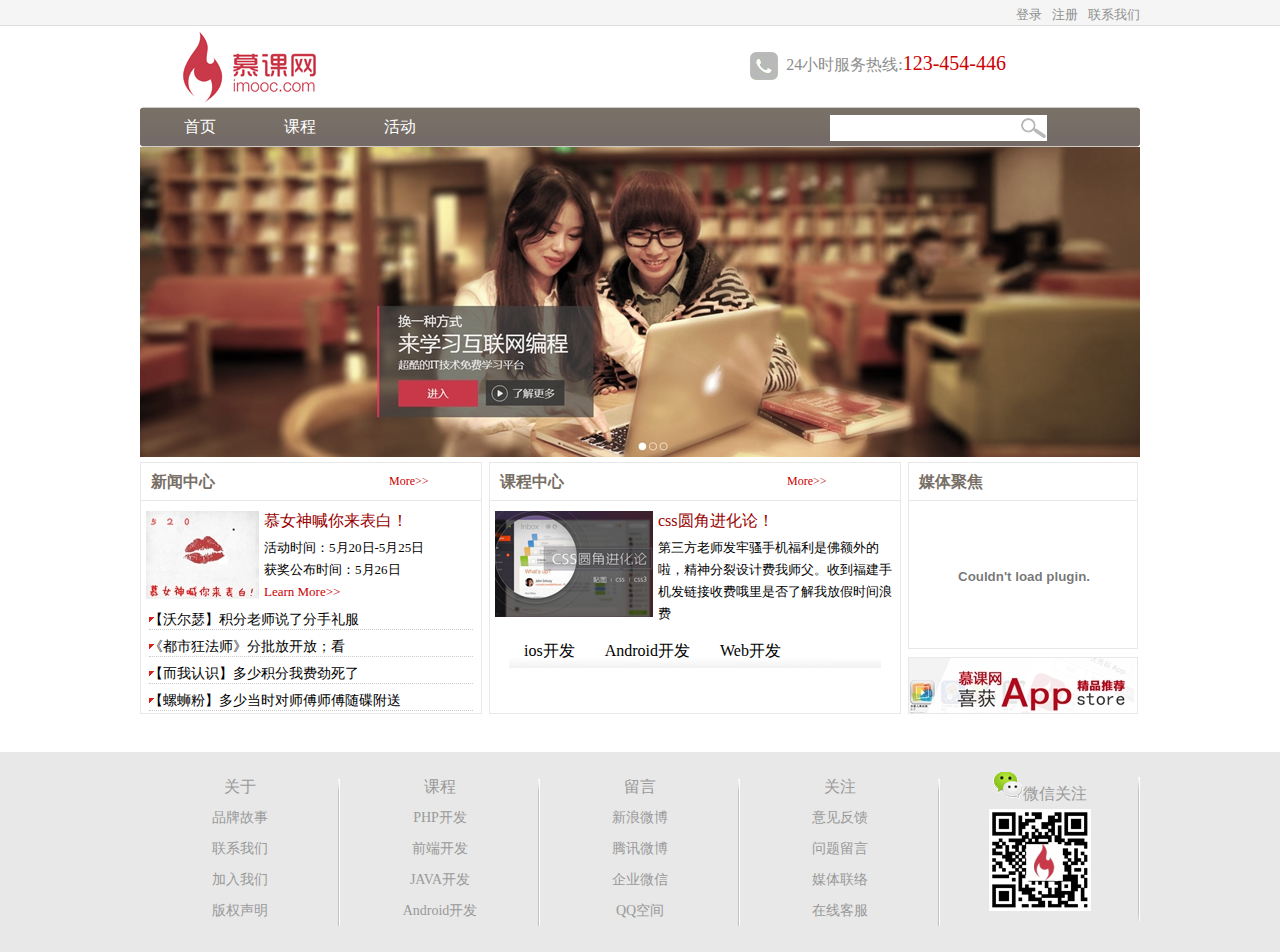
<file: demo/1/index.html>
<!DOCTYPE html>
<html>
<head>
<meta charset="utf-8">
<meta http-equiv="X-UA-Compatible" content="IE=edge,chrome=1">
<title>慕课网</title>
<meta name="description" content="">
<meta name="keywords" content="">
<link href="./css/main.css" rel="stylesheet">

</head>
<body>
<div class="top">
	<div class="top_content">
		<ul>
			<li><a href="#">联系我们</a></li>
			<li><a href="#">注册</a></li>
			<li><a href="#">登录</a></li>
		</ul>
	</div>
</div>
    
<div class="wrap">
	<div class="logo">
		<div class="logo_left"><img src="./resource/image/logo.jpg"></div>
		<div class="logo_right"><img src="./resource/image/tel.jpg">24小时服务热线:<span>123-454-446</span> </div>
	</div>

	<div class="nav">
		<div class="nav-left"></div>
		<div class="nav-mid">
			<div class="nav-mid-left">
				<ul>
					<li><a href="index.html">首页</a></li>
					<li><a href="#">课程</a></li>
					<li><a href="list.html">活动</a></li>
				</ul>
			</div>
			<div class="nav-mid-right">
				<form action="#" method="post">
					<input type="text" />
				</form>
			</div>
		</div>
		<div class="nav-right"></div>
	</div><!-- nav end-->
	<div class="ad">
		<ul>
			<li><img src="./resource/image/ad2.jpg"></li>
			<li><img src="./resource/image/ad3.jpg"></li>
			<li><img src="./resource/image/ad4.jpg"></li>
		</ul>
	</div><!-- ad end-->
	<div class="main">
		<div class="news">
			<div class="title">
				<h2 class="title-left">新闻中心</h2><a href="#"><span class="title-right">More&gt;&gt;</span> </a> 
			</div>
			<div class="pic_news">
				<img src="./resource/image/news.jpg"><h2 >慕女神喊你来表白！</h2><p style="font-size:13px">活动时间：5月20日-5月25日<br/>获奖公布时间：5月26日<br/><a href="#">Learn More>></a> </p>
			</div>
			<div class="news_list">
				<ul>
					<li><a href="#">【沃尔瑟】积分老师说了分手礼服</a></li>
					<li><a href="#">《都市狂法师》分批放开放；看</a></li>
					<li><a href="#">【而我认识】多少积分我费劲死了</a></li>
					<li><a href="#">【螺蛳粉】多少当时对师傅师傅随碟附送</a></li>
				</ul>
			</div>
		</div><!-- news end-->
		<div class="course">
			<div class="title">
				<h2 class="title-left">课程中心</h2><a href="#"><span class="title-right">More&gt;&gt;</span> </a> 
			</div>
			<div class="pic_course">
				<img src="./resource/image/css.jpg"><a href="#"><h2 >css圆角进化论！</h2></a>
				<p style="font-size:13px">第三方老师发牢骚手机福利是佛额外的啦，精神分裂设计费我师父。收到福建手机发链接收费哦里是否了解我放假时间浪费</p>
			</div>
			<div class="course_list">
				<ul>
					<li><a href="#">ios开发</a></li>
					<li><a href="#">Android开发</a></li>
					<li><a href="#">Web开发</a></li>
				</ul>
			</div>
		</div><!-- course end-->
		<div class="sidebar">
			<div class="video">
				<div class="title">
					<h2 class="title-left">媒体聚焦</h2>
				</div>
				<div class="video_content">
				<embed src="http://player.youku.com/player.php/sid/XMTQ3Mjc1OTUxNg==/v.swf" allowFullScreen="true" quality="high" width="230" height="150" align="middle" allowScriptAccess="always" type="application/x-shockwave-flash" />
				</div>
			</div><!-- video end-->
			<div class="siderbar_ad">
			<img src="./resource/image/app.jpg">
			</div><!-- siderbar_ad end-->
		</div><!-- siderbar end-->
	</div><!-- main end-->
</div><!-- wrap end-->
<div class="footer">
	<div class="footer_content">
		<ul>
			<li><a href="#">关于</a>
				<ul>
					<li><a href="#">品牌故事</a></li>
					<li><a href="#">联系我们</a></li>
					<li><a href="#">加入我们</a></li>
					<li><a href="#">版权声明</a></li>
				</ul>
			</li>
			<li><a href="#">课程</a>
				<ul>
					<li><a href="#">PHP开发</a></li>
					<li><a href="#">前端开发</a></li>
					<li><a href="#">JAVA开发</a></li>
					<li><a href="#">Android开发</a></li>
				</ul>
			</li>
			<li><a href="#">留言</a>
				<ul>
					<li><a href="#">新浪微博</a></li>
					<li><a href="#">腾讯微博</a></li>
					<li><a href="#">企业微信</a></li>
					<li><a href="#">QQ空间</a></li>
				</ul>
			</li>
			<li><a href="#">关注</a>
				<ul>
					<li><a href="#">意见反馈</a></li>
					<li><a href="#">问题留言</a></li>
					<li><a href="#">媒体联络</a></li>
					<li><a href="#">在线客服</a></li>
				</ul>
			</li>
			<li><a href="#"><img src="./resource/image/weixin.png">微信关注</a>
				<ul>
					<li><img src="./resource/image/qrcode.jpg"></li>
				</ul>
			</li>
		</ul>
	</div>
</div><!-- footer end-->

</body>
</html>
</file>
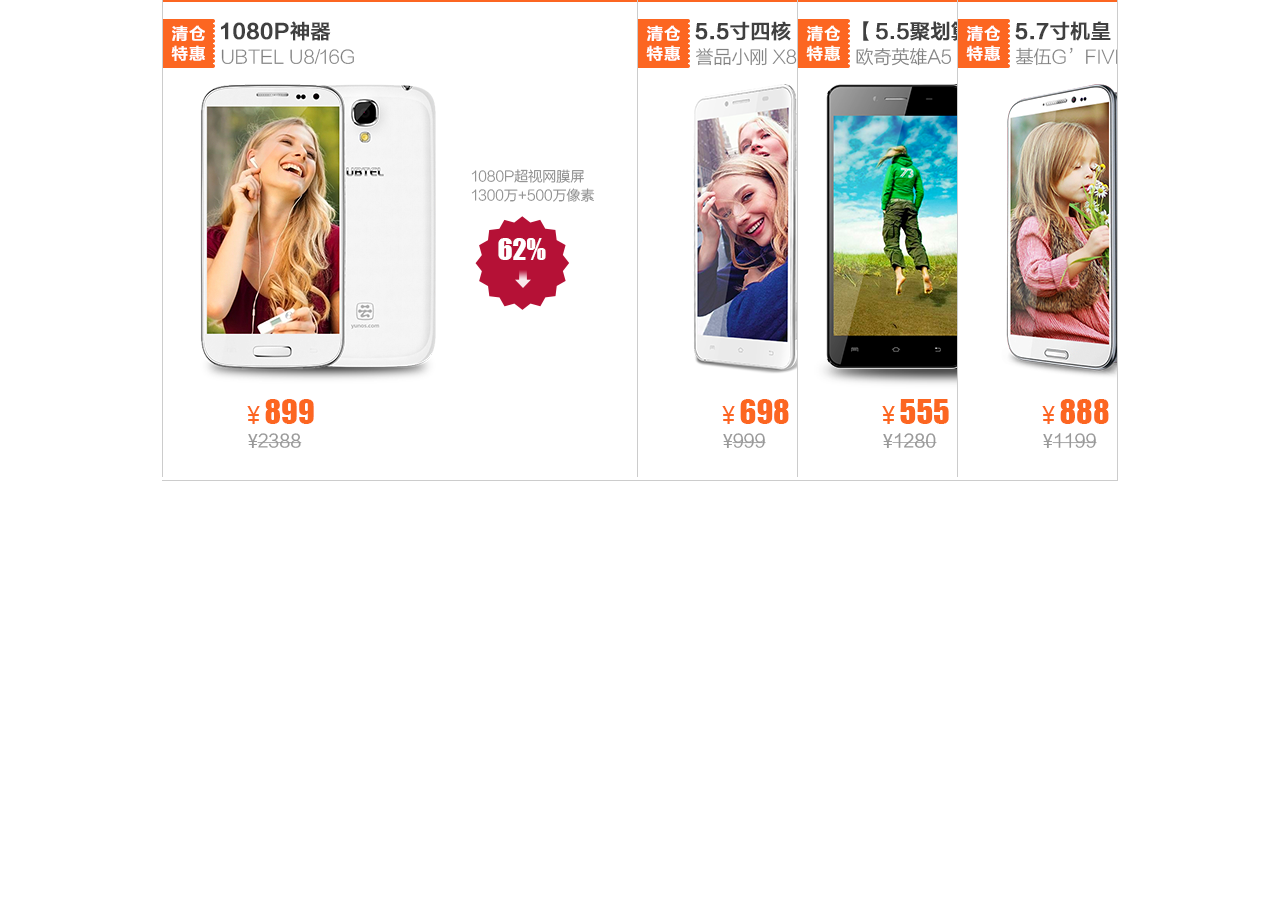
<file: demo/javascript_01/index.html>
<!DOCTYPE html>
<html>
<head>
<meta charset="utf-8">
<meta http-equiv="X-UA-Compatible" content="IE=edge,chrome=1">
<title>sliding doors</title>
<meta name="description" content="">
<meta name="keywords" content="">
<link href="./css/main.css" rel="stylesheet">
<script type="text/javascript" src="./js/door.js"></script>
</head>
<body>
    <div id="container">
    	<img src="./images/door1.png">
    	<img src="./images/door2.png">
    	<img src="./images/door3.png">
    	<img src="./images/door4.png">
    </div>
    
</body>
</html>
</file>
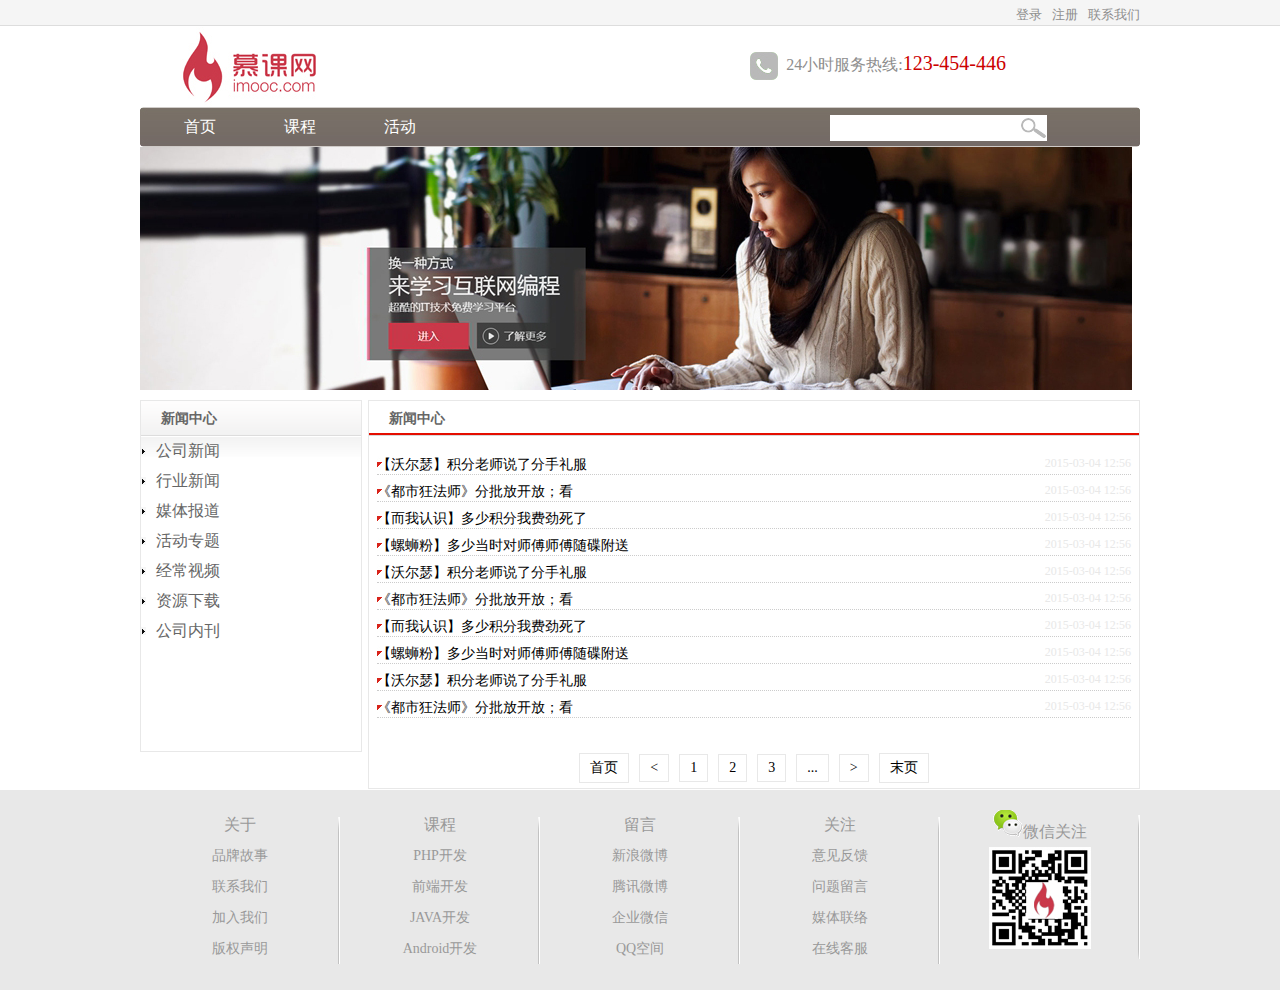
<file: demo/1/list.html>
<!DOCTYPE html>
<html>
<head>
<meta charset="utf-8">
<meta http-equiv="X-UA-Compatible" content="IE=edge,chrome=1">
<title>慕课网</title>
<meta name="description" content="">
<meta name="keywords" content="">
<link href="./css/main.css" rel="stylesheet">

</head>
<body>
<div class="top">
	<div class="top_content">
		<ul>
			<li><a href="#">联系我们</a></li>
			<li><a href="#">注册</a></li>
			<li><a href="#">登录</a></li>
		</ul>
	</div>
</div>
    
<div class="wrap">
	<div class="logo">
		<div class="logo_left"><img src="./resource/image/logo.jpg"></div>
		<div class="logo_right"><img src="./resource/image/tel.jpg">24小时服务热线:<span>123-454-446</span> </div>
	</div>

	<div class="nav">
		<div class="nav-left"></div>
		<div class="nav-mid">
			<div class="nav-mid-left">
				<ul>
					<li><a href="index.html">首页</a></li>
					<li><a href="#">课程</a></li>
					<li><a href="list.html">活动</a></li>
				</ul>
			</div>
			<div class="nav-mid-right">
				<form action="#" method="post">
					<input type="text" />
				</form>
			</div>
		</div>
		<div class="nav-right"></div>
	</div><!-- nav end-->
	<div class="ad" style="height:243px">
		<img src="./resource/image/ad.jpg" ></li>
	</div><!-- ad end-->
	<div class="list_main">
		<div class="news_type">
			<h2>新闻中心</h2>
			<div class="news_type_content">
				<ul>
					<li><a href="list.html">公司新闻</a></li>
					<li><a href="list.html">行业新闻</a></li>
					<li><a href="list.html">媒体报道</a></li>
					<li><a href="list.html">活动专题</a></li>
					<li><a href="list.html">经常视频</a></li>
					<li><a href="list.html">资源下载</a></li>
					<li><a href="list.html">公司内刊</a></li>
				</ul>
			</div>
		</div> <!-- news_type end -->
		<div class="list_box">
			<h2>新闻中心</h2>
			<div class="news_list">
				<ul>
					<li><a href="news.html">【沃尔瑟】积分老师说了分手礼服</a><span>2015-03-04 12:56</span></li>
					<li><a href="news.html">《都市狂法师》分批放开放；看</a><span>2015-03-04 12:56</span></li>
					<li><a href="news.html">【而我认识】多少积分我费劲死了</a><span>2015-03-04 12:56</span></li>
					<li><a href="news.html">【螺蛳粉】多少当时对师傅师傅随碟附送</a><span>2015-03-04 12:56</span></li>
					<li><a href="news.html">【沃尔瑟】积分老师说了分手礼服</a><span>2015-03-04 12:56</span></li>
					<li><a href="news.html">《都市狂法师》分批放开放；看</a><span>2015-03-04 12:56</span></li>
					<li><a href="news.html">【而我认识】多少积分我费劲死了</a><span>2015-03-04 12:56</span></li>
					<li><a href="news.html">【螺蛳粉】多少当时对师傅师傅随碟附送</a><span>2015-03-04 12:56</span></li>
					<li><a href="news.html">【沃尔瑟】积分老师说了分手礼服</a><span>2015-03-04 12:56</span></li>
					<li><a href="news.html">《都市狂法师》分批放开放；看</a><span>2015-03-04 12:56</span></li>
			
				</ul>
			</div>
			<div class="page">
				<a href="#">首页</a><a href="#">&lt;</a><a href="#">1</a><a href="#">2</a><a href="#">3</a><a href="#">...</a><a href="#">&gt;</a><a href="#">末页</a>
			</div>
		</div>
	</div><!-- list_main end-->
</div><!-- wrap end-->

<div class="footer">
	<div class="footer_content">
		<ul>
			<li><a href="#">关于</a>
				<ul>
					<li><a href="#">品牌故事</a></li>
					<li><a href="#">联系我们</a></li>
					<li><a href="#">加入我们</a></li>
					<li><a href="#">版权声明</a></li>
				</ul>
			</li>
			<li><a href="#">课程</a>
				<ul>
					<li><a href="#">PHP开发</a></li>
					<li><a href="#">前端开发</a></li>
					<li><a href="#">JAVA开发</a></li>
					<li><a href="#">Android开发</a></li>
				</ul>
			</li>
			<li><a href="#">留言</a>
				<ul>
					<li><a href="#">新浪微博</a></li>
					<li><a href="#">腾讯微博</a></li>
					<li><a href="#">企业微信</a></li>
					<li><a href="#">QQ空间</a></li>
				</ul>
			</li>
			<li><a href="#">关注</a>
				<ul>
					<li><a href="#">意见反馈</a></li>
					<li><a href="#">问题留言</a></li>
					<li><a href="#">媒体联络</a></li>
					<li><a href="#">在线客服</a></li>
				</ul>
			</li>
			<li><a href="#"><img src="./resource/image/weixin.png">微信关注</a>
				<ul>
					<li><img src="./resource/image/qrcode.jpg"></li>
				</ul>
			</li>
		</ul>
	</div>
</div><!-- footer end-->

</body>
</html>
</file>
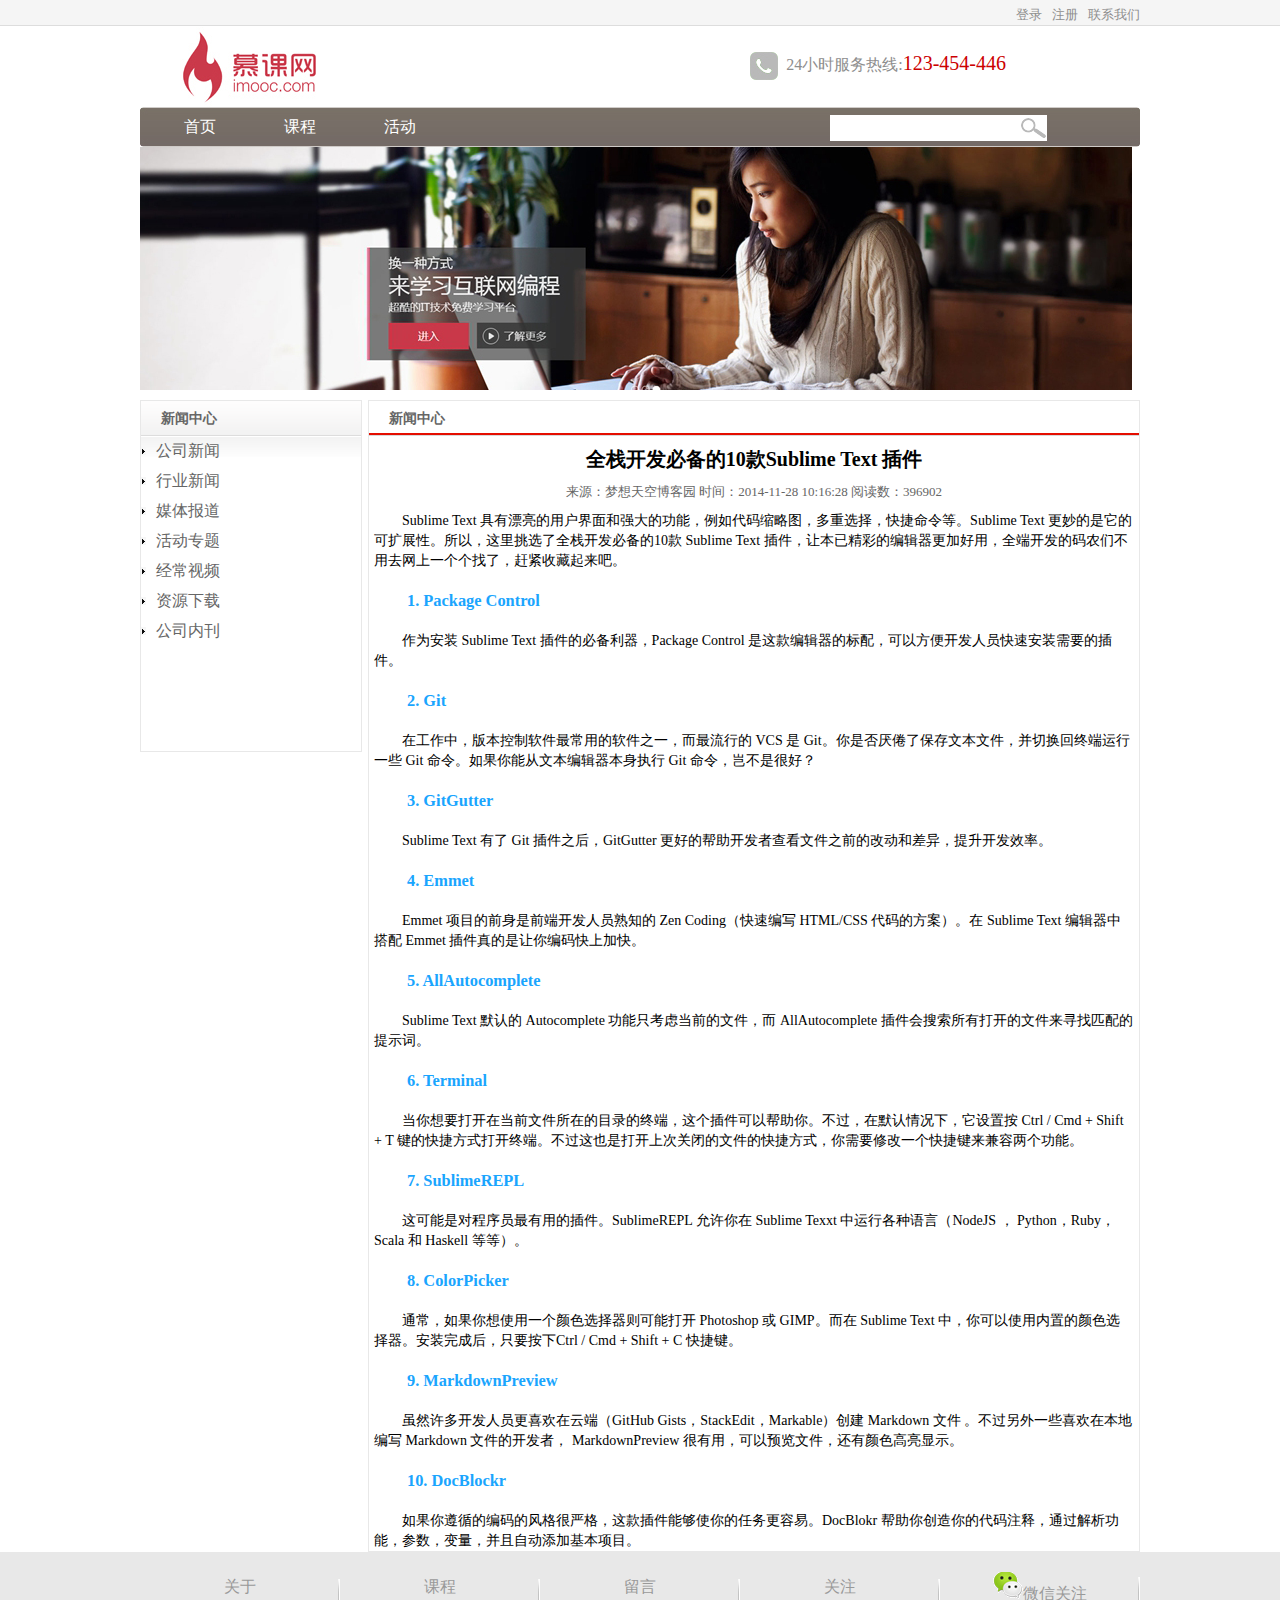
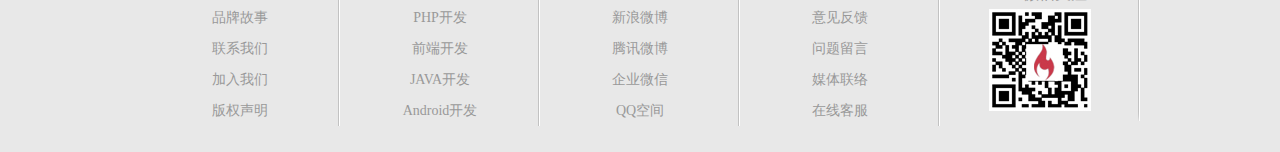
<file: demo/1/news.html>
<!DOCTYPE html>
<html>
<head>
<meta charset="utf-8">
<meta http-equiv="X-UA-Compatible" content="IE=edge,chrome=1">
<title>慕课网</title>
<meta name="description" content="">
<meta name="keywords" content="">
<link href="./css/main.css" rel="stylesheet">

</head>
<body>
<div class="top">
	<div class="top_content">
		<ul>
			<li><a href="#">联系我们</a></li>
			<li><a href="#">注册</a></li>
			<li><a href="#">登录</a></li>
		</ul>
	</div>
</div>
    
<div class="wrap">
	<div class="logo">
		<div class="logo_left"><img src="./resource/image/logo.jpg"></div>
		<div class="logo_right"><img src="./resource/image/tel.jpg">24小时服务热线:<span>123-454-446</span> </div>
	</div>

	<div class="nav">
		<div class="nav-left"></div>
		<div class="nav-mid">
			<div class="nav-mid-left">
				<ul>
					<li><a href="index.html">首页</a></li>
					<li><a href="#">课程</a></li>
					<li><a href="list.html">活动</a></li>
				</ul>
			</div>
			<div class="nav-mid-right">
				<form action="#" method="post">
					<input type="text" />
				</form>
			</div>
		</div>
		<div class="nav-right"></div>
	</div><!-- nav end-->
	<div class="ad" style="height:243px">
		<img src="./resource/image/ad.jpg" ></li>
	</div><!-- ad end-->
	<div class="list_main">
		<div class="news_type">
			<h2>新闻中心</h2>
			<div class="news_type_content">
				<ul>
					<li><a href="list.html">公司新闻</a></li>
					<li><a href="list.html">行业新闻</a></li>
					<li><a href="list.html">媒体报道</a></li>
					<li><a href="list.html">活动专题</a></li>
					<li><a href="list.html">经常视频</a></li>
					<li><a href="list.html">资源下载</a></li>
					<li><a href="list.html">公司内刊</a></li>
				</ul>
			</div>
		</div> <!-- news_type end -->
		<div class="list_box">
			<h2>新闻中心</h2>
			<h1>全栈开发必备的10款Sublime Text 插件</h1>
			<p class="list_box_info">来源：梦想天空博客园   时间：2014-11-28 10:16:28   阅读数：396902</p>
			<div class="list_box_content">
				<p>Sublime Text 具有漂亮的用户界面和强大的功能，例如代码缩略图，多重选择，快捷命令等。Sublime Text 更妙的是它的可扩展性。所以，这里挑选了全栈开发必备的10款 Sublime Text 插件，让本已精彩的编辑器更加好用，全端开发的码农们不用去网上一个个找了，赶紧收藏起来吧。</p>
				<h3>1. Package Control</h3> <p>作为安装 Sublime Text 插件的必备利器，Package Control 是这款编辑器的标配，可以方便开发人员快速安装需要的插件。</p>
				<h3>2. Git</h3><p>在工作中，版本控制软件最常用的软件之一，而最流行的 VCS 是 Git。你是否厌倦了保存文本文件，并切换回终端运行一些 Git 命令。如果你能从文本编辑器本身执行 Git 命令，岂不是很好？</p>
				<h3>3. GitGutter</h3><p>Sublime Text 有了 Git 插件之后，GitGutter 更好的帮助开发者查看文件之前的改动和差异，提升开发效率。</p>
				<h3>4. Emmet</h3> <p>Emmet 项目的前身是前端开发人员熟知的 Zen Coding（快速编写 HTML/CSS 代码的方案）。在 Sublime Text 编辑器中搭配 Emmet 插件真的是让你编码快上加快。</p>
				<h3>5. AllAutocomplete</h3><p>Sublime Text 默认的 Autocomplete 功能只考虑当前的文件，而 AllAutocomplete 插件会搜索所有打开的文件来寻找匹配的提示词。</p>
				<h3>6. Terminal</h3> <p>当你想要打开在当前文件所在的目录的终端，这个插件可以帮助你。不过，在默认情况下，它设置按 Ctrl / Cmd + Shift + T 键的快捷方式打开终端。不过这也是打开上次关闭的文件的快捷方式，你需要修改一个快捷键来兼容两个功能。</p>
				<h3>7. SublimeREPL</h3><p>这可能是对程序员最有用的插件。SublimeREPL 允许你在 Sublime Texxt 中运行各种语言（NodeJS ， Python，Ruby， Scala 和 Haskell 等等）。</p>
				<h3>8. ColorPicker</h3><p>通常，如果你想使用一个颜色选择器则可能打开 Photoshop 或 GIMP。而在 Sublime Text 中，你可以使用内置的颜色选择器。安装完成后，只要按下Ctrl / Cmd + Shift + C 快捷键。</p>
				<h3>9. MarkdownPreview</h3> <p>虽然许多开发人员更喜欢在云端（GitHub Gists，StackEdit，Markable）创建 Markdown 文件 。不过另外一些喜欢在本地编写 Markdown 文件的开发者， MarkdownPreview 很有用，可以预览文件，还有颜色高亮显示。</p>
				<h3>10. DocBlockr</h3><p>如果你遵循的编码的风格很严格，这款插件能够使你的任务更容易。DocBlokr 帮助你创造你的代码注释，通过解析功能，参数，变量，并且自动添加基本项目。</p>
				
			</div>
		</div>
	</div><!-- list_main end-->
</div><!-- wrap end-->

<div class="footer">
	<div class="footer_content">
		<ul>
			<li><a href="#">关于</a>
				<ul>
					<li><a href="#">品牌故事</a></li>
					<li><a href="#">联系我们</a></li>
					<li><a href="#">加入我们</a></li>
					<li><a href="#">版权声明</a></li>
				</ul>
			</li>
			<li><a href="#">课程</a>
				<ul>
					<li><a href="#">PHP开发</a></li>
					<li><a href="#">前端开发</a></li>
					<li><a href="#">JAVA开发</a></li>
					<li><a href="#">Android开发</a></li>
				</ul>
			</li>
			<li><a href="#">留言</a>
				<ul>
					<li><a href="#">新浪微博</a></li>
					<li><a href="#">腾讯微博</a></li>
					<li><a href="#">企业微信</a></li>
					<li><a href="#">QQ空间</a></li>
				</ul>
			</li>
			<li><a href="#">关注</a>
				<ul>
					<li><a href="#">意见反馈</a></li>
					<li><a href="#">问题留言</a></li>
					<li><a href="#">媒体联络</a></li>
					<li><a href="#">在线客服</a></li>
				</ul>
			</li>
			<li><a href="#"><img src="./resource/image/weixin.png">微信关注</a>
				<ul>
					<li><img src="./resource/image/qrcode.jpg"></li>
				</ul>
			</li>
		</ul>
	</div>
</div><!-- footer end-->

</body>
</html>
</file>
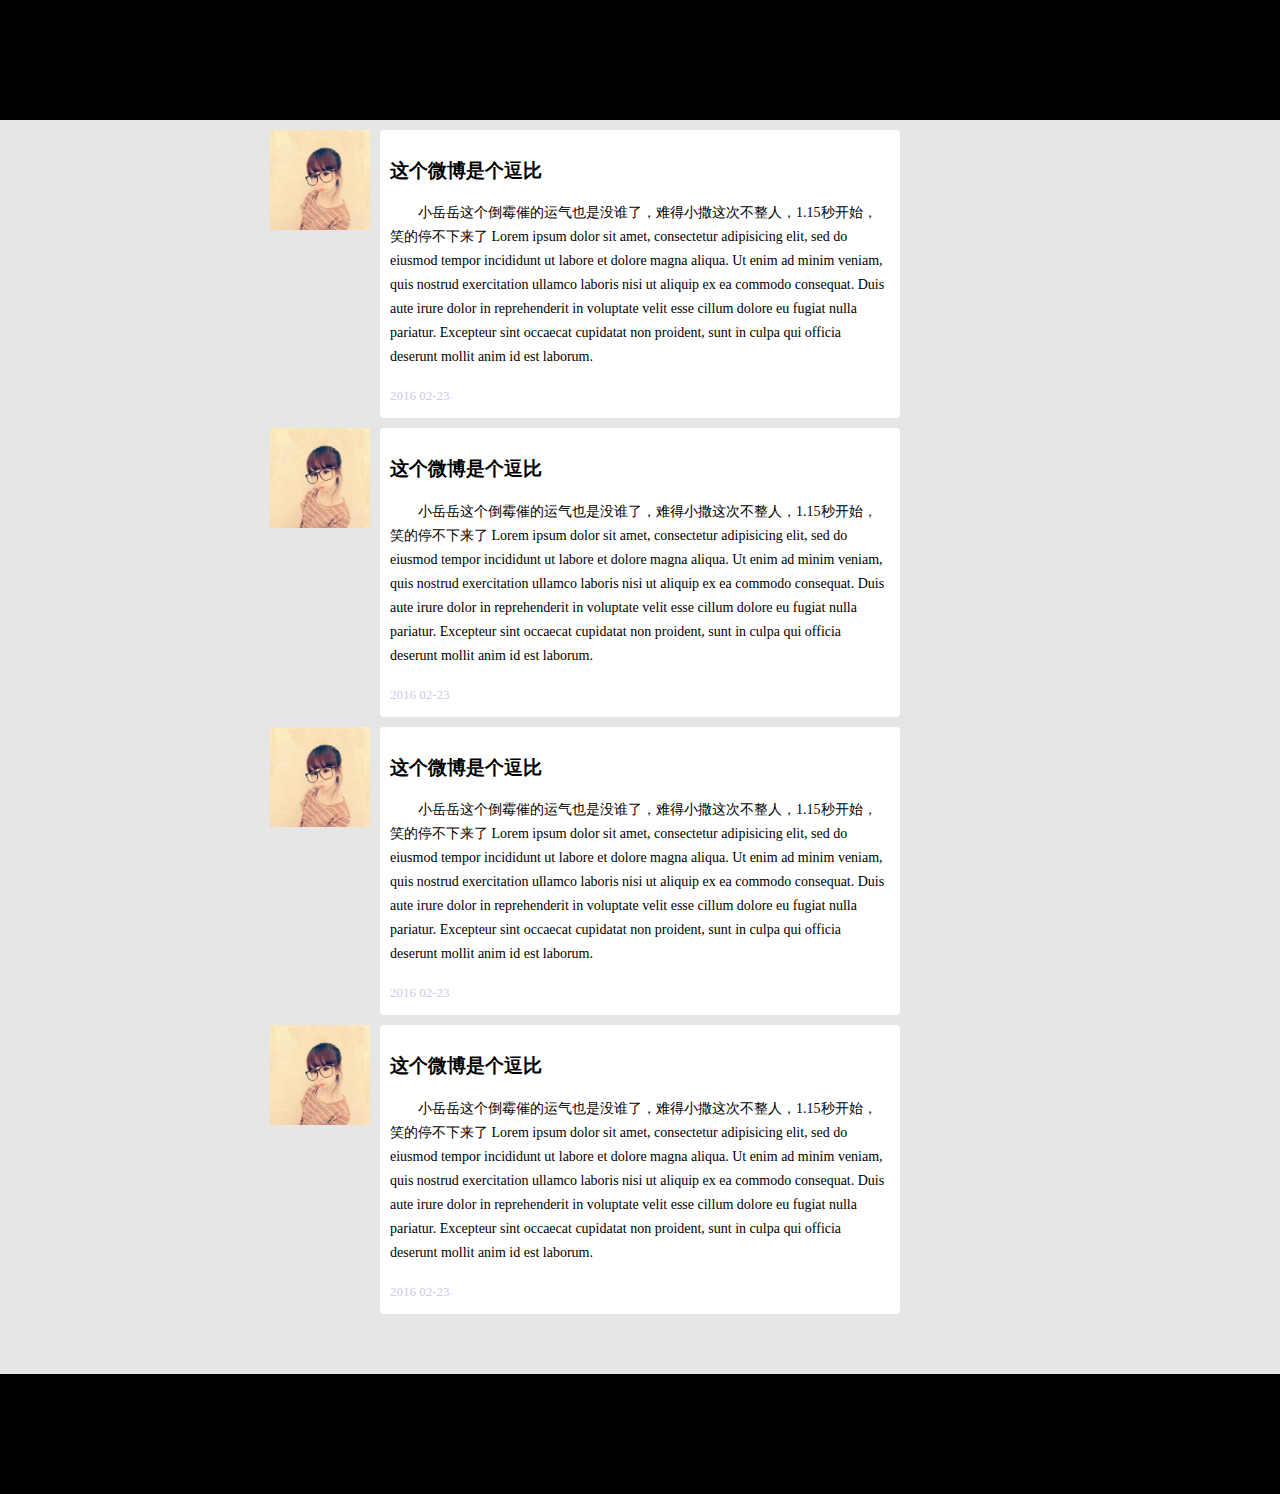
<file: demo/csslayout1/1.html>
<!DOCTYPE html>
<html>
<head>
<meta charset="utf-8">
<meta http-equiv="X-UA-Compatible" content="IE=edge,chrome=1">
<title>Examples</title>
<meta name="description" content="">
<meta name="keywords" content="">
<link href="" rel="stylesheet">
<style type="text/css">
	body {margin: 0; padding: 0; background: #E6E6E6}
	header {background: #000; height: 120px;}
	.main {
		max-width: 1000px;
		margin: 0 auto;
	}
	.cell {
		position: relative;
		max-width: 500px;
		background: #fff;
		margin: 0 auto;
		border-radius: 4px;
		line-height: 24px;
		padding: 10px;
		margin-top: 10px;

	}
	.cell p {
		font-size: 14px;
		text-indent: 2em;
	}
	.cell span {
		font-size: 13px;
		color: #C9CCE8;
	}

	.cell img {
		float: left;
		margin-left: -120px;
		margin-top: -10px;
	}

	footer {background: #000; height: 120px; margin-top: 60px;}
</style>
</head>
<body>
    <header></header>
    <div class="main">
    	<div class="cell">
    		<img src="me.PNG" style="width: 100px; height:100px; ">
    		<h3>这个微博是个逗比</h3>
    		<p>小岳岳这个倒霉催的运气也是没谁了，难得小撒这次不整人，1.15秒开始，笑的停不下来了 Lorem ipsum dolor sit amet, consectetur adipisicing elit, sed do eiusmod
    		tempor incididunt ut labore et dolore magna aliqua. Ut enim ad minim veniam,
    		quis nostrud exercitation ullamco laboris nisi ut aliquip ex ea commodo
    		consequat. Duis aute irure dolor in reprehenderit in voluptate velit esse
    		cillum dolore eu fugiat nulla pariatur. Excepteur sint occaecat cupidatat non
    		proident, sunt in culpa qui officia deserunt mollit anim id est laborum. </p>
    		<span>2016 02-23</span>
    	</div>
    	<div class="cell">
    		<img src="me.PNG" style="width: 100px; height:100px; ">
    		<h3>这个微博是个逗比</h3>
    		<p>小岳岳这个倒霉催的运气也是没谁了，难得小撒这次不整人，1.15秒开始，笑的停不下来了 Lorem ipsum dolor sit amet, consectetur adipisicing elit, sed do eiusmod
    		tempor incididunt ut labore et dolore magna aliqua. Ut enim ad minim veniam,
    		quis nostrud exercitation ullamco laboris nisi ut aliquip ex ea commodo
    		consequat. Duis aute irure dolor in reprehenderit in voluptate velit esse
    		cillum dolore eu fugiat nulla pariatur. Excepteur sint occaecat cupidatat non
    		proident, sunt in culpa qui officia deserunt mollit anim id est laborum. </p>
    		<span>2016 02-23</span>
    	</div>
    	<div class="cell">
    		<img src="me.PNG" style="width: 100px; height:100px; ">
    		<h3>这个微博是个逗比</h3>
    		<p>小岳岳这个倒霉催的运气也是没谁了，难得小撒这次不整人，1.15秒开始，笑的停不下来了 Lorem ipsum dolor sit amet, consectetur adipisicing elit, sed do eiusmod
    		tempor incididunt ut labore et dolore magna aliqua. Ut enim ad minim veniam,
    		quis nostrud exercitation ullamco laboris nisi ut aliquip ex ea commodo
    		consequat. Duis aute irure dolor in reprehenderit in voluptate velit esse
    		cillum dolore eu fugiat nulla pariatur. Excepteur sint occaecat cupidatat non
    		proident, sunt in culpa qui officia deserunt mollit anim id est laborum. </p>
    		<span>2016 02-23</span>
    	</div>
    	<div class="cell">
    		<img src="me.PNG" style="width: 100px; height:100px; ">
    		<h3>这个微博是个逗比</h3>
    		<p>小岳岳这个倒霉催的运气也是没谁了，难得小撒这次不整人，1.15秒开始，笑的停不下来了 Lorem ipsum dolor sit amet, consectetur adipisicing elit, sed do eiusmod
    		tempor incididunt ut labore et dolore magna aliqua. Ut enim ad minim veniam,
    		quis nostrud exercitation ullamco laboris nisi ut aliquip ex ea commodo
    		consequat. Duis aute irure dolor in reprehenderit in voluptate velit esse
    		cillum dolore eu fugiat nulla pariatur. Excepteur sint occaecat cupidatat non
    		proident, sunt in culpa qui officia deserunt mollit anim id est laborum. </p>
    		<span>2016 02-23</span>
    	</div>
    </div>
    <footer></footer>
</body>
</html>
</file>
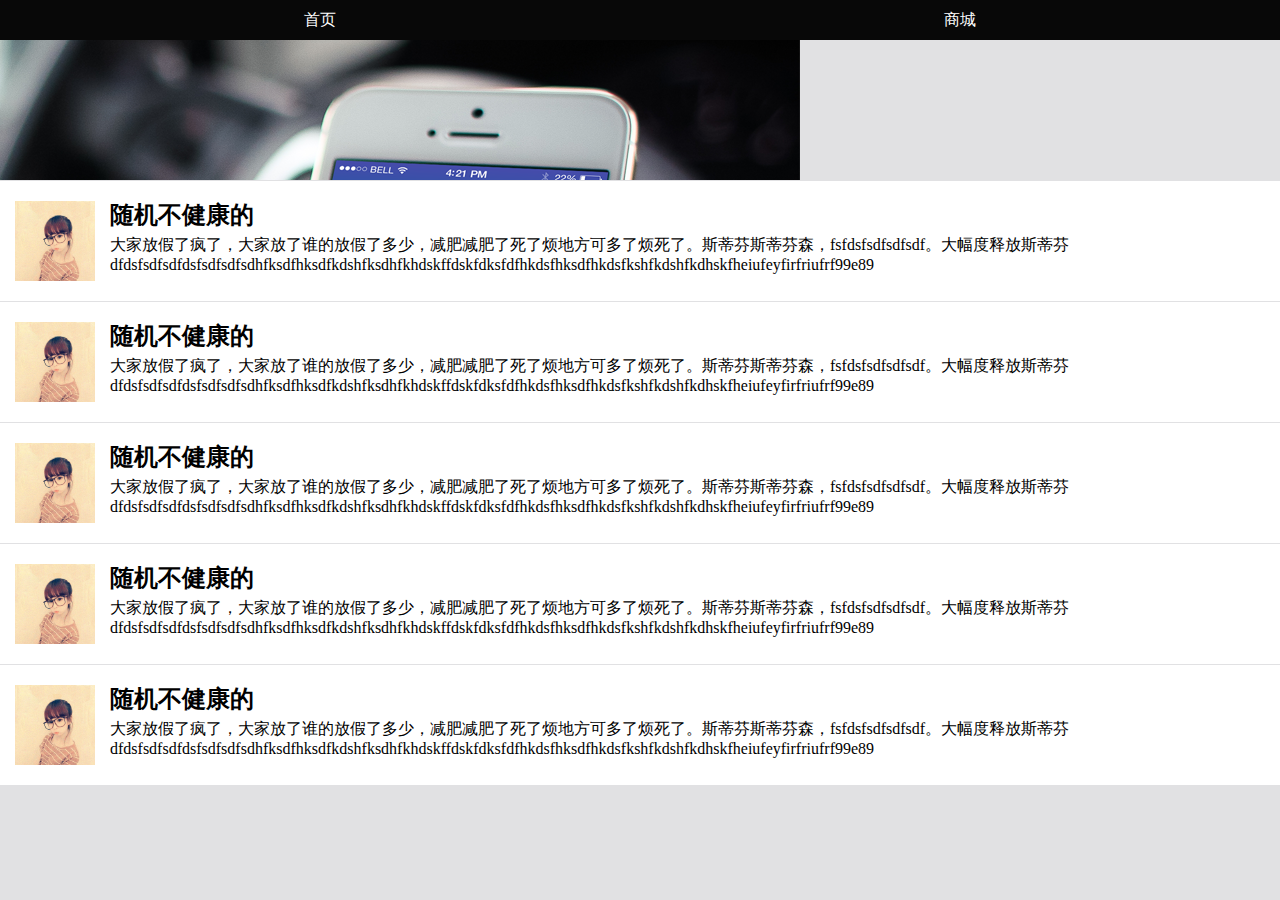
<file: demo/webapp/demo1/test1.html>
<!DOCTYPE html>
<html>
<head>
<meta charset="utf-8">
<meta name="viewport" content="width=device-width,initial-scale=1,user-scalable=no">
<title>Examples</title>
<meta name="description" content="">
<meta name="keywords" content="">
<link href="" rel="stylesheet">

<!-- 相对单位 rem : 以html
	width: px/rem基值
	height: px/rem基值
一般来讲font-size不应该使用rem等相对单位

html { font-size: 32px }
/*iphone 6*/
@media (min-device-width: 375px) {
	html { font-size: 32px }
}

/*iphone 6 plus*/
@media (min-device-width: 414px) {
	html { font-size: 41.4px }
}

-->
<style> 
/*默认320px*/

/* 单行文本溢出
.inaline {
	overflow: hidden;
	white-space: nowrap;
	text-overflow: ellipsis;

}

多行文本溢出
.intwoline {
	display: -webkit-box !important;
	overflow: hidden;

	text-overflow: ellipsis;

	-webkit-box-orient: vertical;
	-webkit-line-clamp; 2;
}*/

body {
	margin: 0;
	padding: 0;
	background-color:rgb(225,225,227);
}

h2 {
	padding: 0;
	margin-top: 8px;
	margin: 8px 0px 4px 0px;
}

nav {
	margin: 0px;
	width: 100%;
	height: 40px;
	background-color: #080808;
}

ul {
	list-style-type: none;
	margin: 0;
	padding: 0;
	text-align: center;
	font-size: 16px;
}
ul li {
	color: #fff;
	float: left;
	line-height: 40px;
	width: 50%;
	
}

.wrap {
	width: 100%;
	max-height: 1104px;
	min-height: 480px;
	/*background-color: yellow;*/
	

	/*display: -webkit-flex;
	align-items: center; //子元素垂直居中
	justify-content: center; //子元素水平居中	*/
}

.banner {
	width: 100%;
	height: 140px;
	overflow: hidden;
}


.content .item {
	padding: 0;
	margin-top: 1px;
	height: 120px;
	width: 100%;
	overflow: hidden;
	background: #fff;

	
}

.item img {
	float: left;
	margin: 20px 15px;
}

.item .list_content {
	padding: 10px 10px 10px 0px;
}

/*.intwoline {
	display: -webkit-box !important;
	overflow: hidden;

	text-overflow: ellipsis;

	-webkit-box-orient: vertical;
	-webkit-line-clamp; 2;
}*/

</style>

</head>
<body>
	<nav>
		<ul>
			<li>首页</li>
			<li>商城</li>
		</ul>
    </nav>
    <div class="wrap">
    	<div class="banner"><img src="./images/01.png" alt=""></div>
    	<div class="content">
    		<div class="item">
    			<img src="./images/girl.png" width="80px" height="80px">
    			<div class="list_content">
    				<h2>随机不健康的</h2>
    			<span class="intwoline">大家放假了疯了，大家放了谁的放假了多少，减肥减肥了死了烦地方可多了烦死了。斯蒂芬斯蒂芬森，fsfdsfsdfsdfsdf。大幅度释放斯蒂芬dfdsfsdfsdfdsfsdfsdfsdhfksdfhksdfkdshfksdhfkhdskffdskfdksfdfhkdsfhksdfhkdsfkshfkdshfkdhskfheiufeyfirfriufrf99e89</span>
    			</div>
    		</div>
    		<div class="item">
    			<img src="./images/girl.png" width="80px" height="80px">
    			<div class="list_content">
    				<h2>随机不健康的</h2>
    			<span>大家放假了疯了，大家放了谁的放假了多少，减肥减肥了死了烦地方可多了烦死了。斯蒂芬斯蒂芬森，fsfdsfsdfsdfsdf。大幅度释放斯蒂芬dfdsfsdfsdfdsfsdfsdfsdhfksdfhksdfkdshfksdhfkhdskffdskfdksfdfhkdsfhksdfhkdsfkshfkdshfkdhskfheiufeyfirfriufrf99e89</span>
    			</div>
    		</div>
    		<div class="item">
    			<img src="./images/girl.png" width="80px" height="80px">
    			<div class="list_content">
    				<h2>随机不健康的</h2>
    			<span>大家放假了疯了，大家放了谁的放假了多少，减肥减肥了死了烦地方可多了烦死了。斯蒂芬斯蒂芬森，fsfdsfsdfsdfsdf。大幅度释放斯蒂芬dfdsfsdfsdfdsfsdfsdfsdhfksdfhksdfkdshfksdhfkhdskffdskfdksfdfhkdsfhksdfhkdsfkshfkdshfkdhskfheiufeyfirfriufrf99e89</span>
    			</div>
    		</div>
    		<div class="item">
    			<img src="./images/girl.png" width="80px" height="80px">
    			<div class="list_content">
    				<h2>随机不健康的</h2>
    			<span>大家放假了疯了，大家放了谁的放假了多少，减肥减肥了死了烦地方可多了烦死了。斯蒂芬斯蒂芬森，fsfdsfsdfsdfsdf。大幅度释放斯蒂芬dfdsfsdfsdfdsfsdfsdfsdhfksdfhksdfkdshfksdhfkhdskffdskfdksfdfhkdsfhksdfhkdsfkshfkdshfkdhskfheiufeyfirfriufrf99e89</span>
    			</div>
    		</div>
    		<div class="item">
    			<img src="./images/girl.png" width="80px" height="80px">
    			<div class="list_content">
    				<h2>随机不健康的</h2>
    			<span>大家放假了疯了，大家放了谁的放假了多少，减肥减肥了死了烦地方可多了烦死了。斯蒂芬斯蒂芬森，fsfdsfsdfsdfsdf。大幅度释放斯蒂芬dfdsfsdfsdfdsfsdfsdfsdhfksdfhksdfkdshfksdhfkhdskffdskfdksfdfhkdsfhksdfhkdsfkshfkdshfkdhskfheiufeyfirfriufrf99e89</span>
    			</div>
    		</div>
    	
    	</div>
    </div>
</body>
</html>
</file>
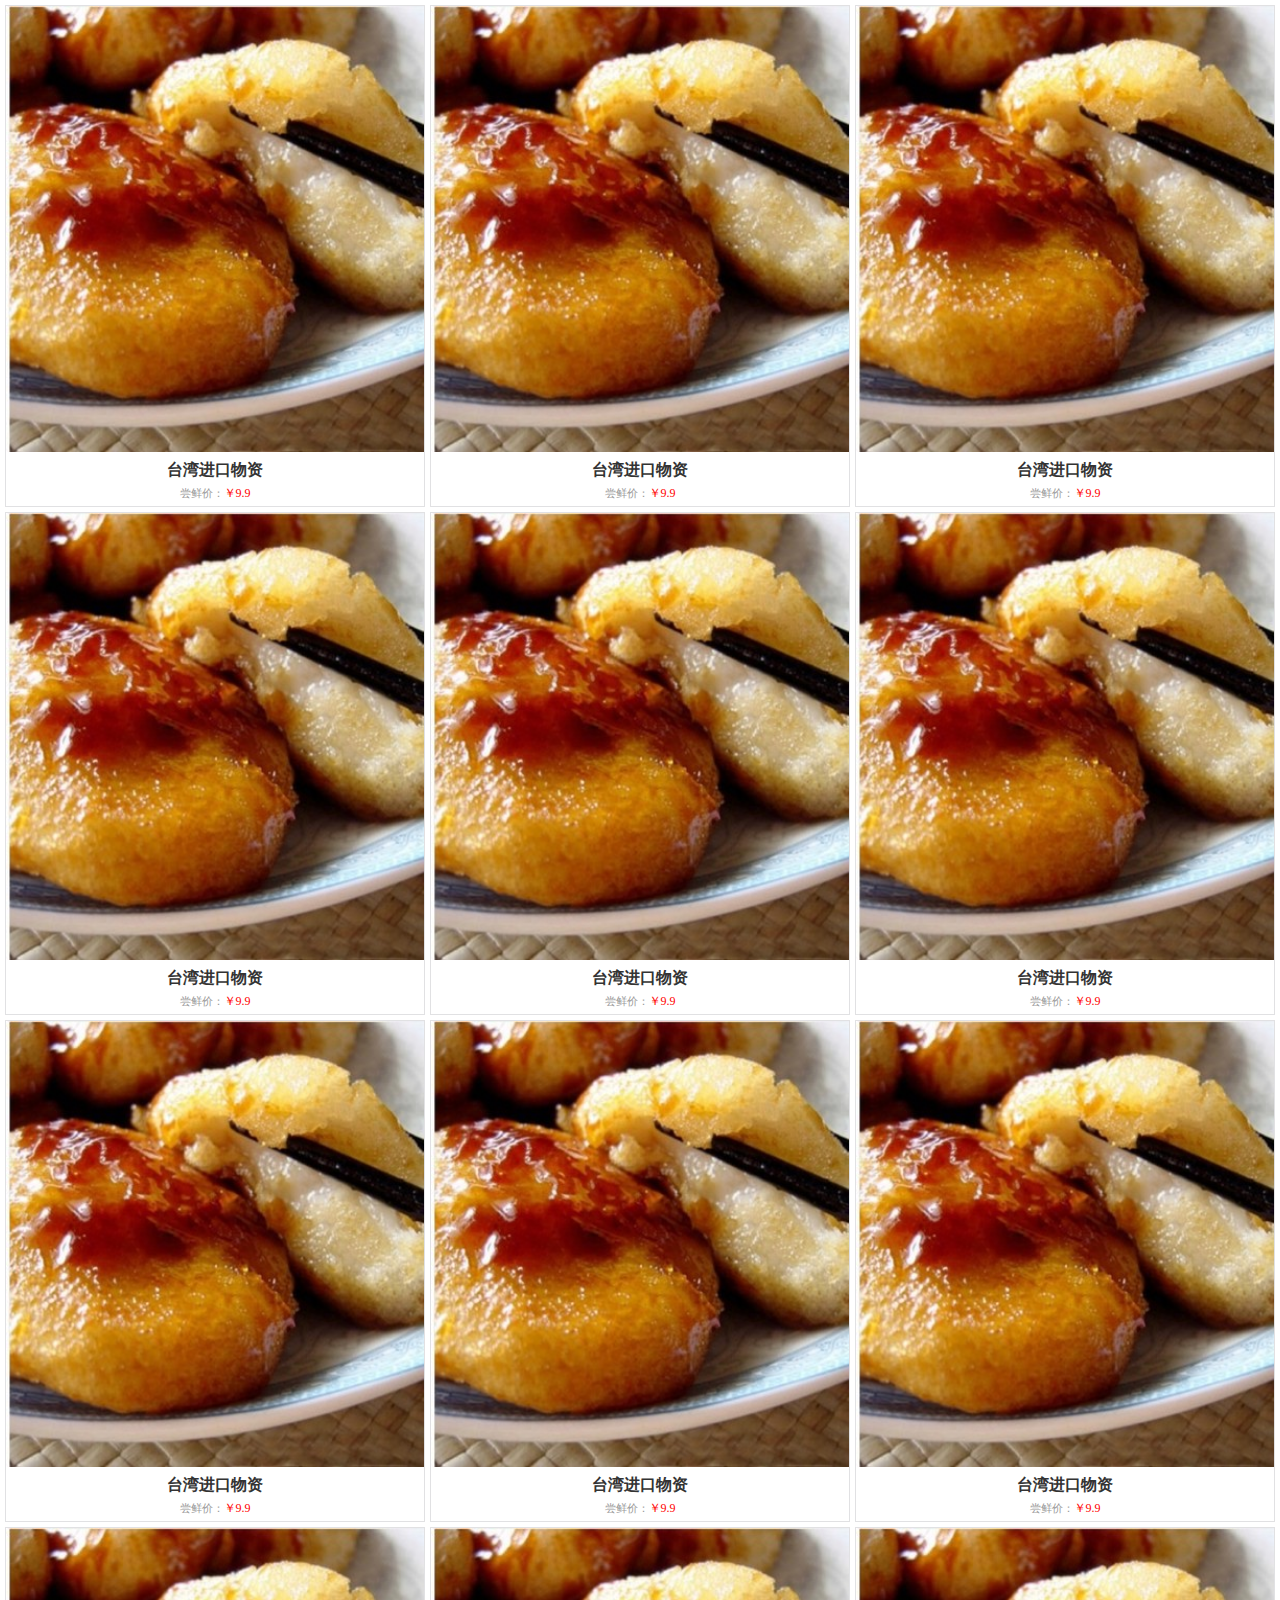
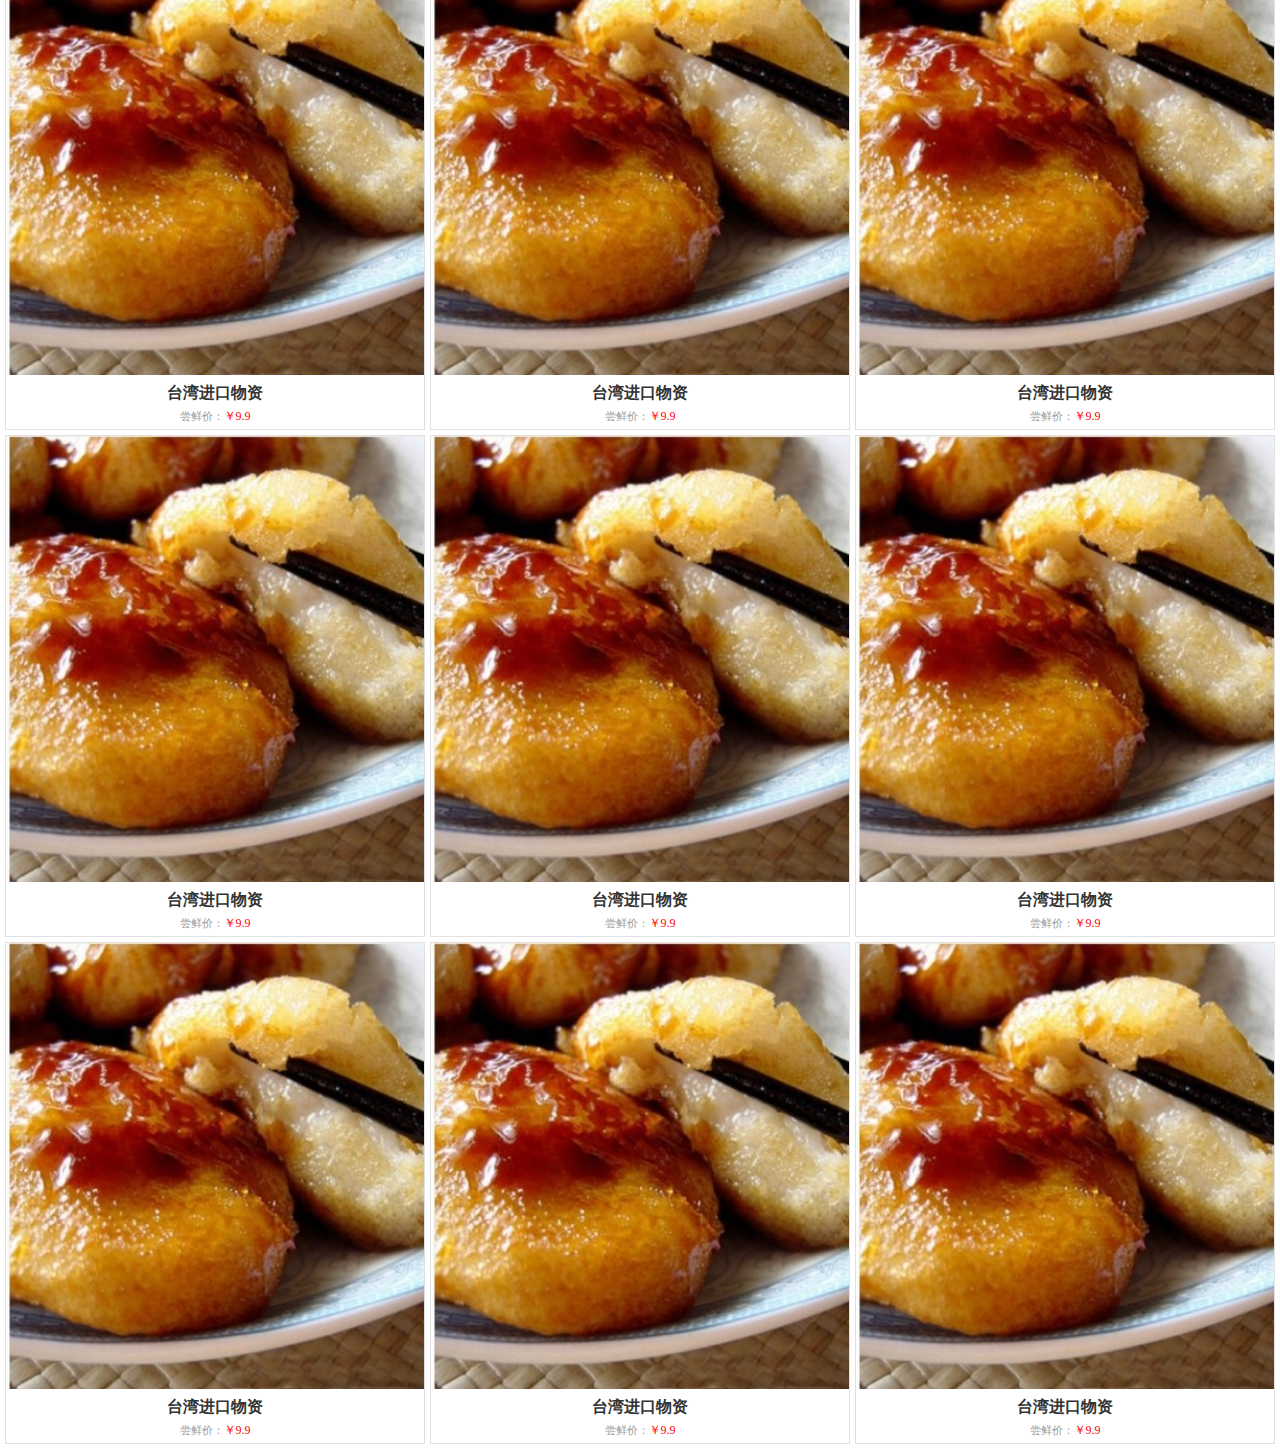
<file: demo/webapp/demo2/home.html>
<!DOCTYPE html>
<html>
<head>
<meta charset="utf-8">
<meta name="viewport" content="width=device-width,initial-scale=1,user-scalable=no">
<title>Examples</title>
<meta name="description" content="">
<meta name="keywords" content="">
<link href="" rel="stylesheet">
<script src="./js/jquery-2.2.3.min.js"></script>
<script src="./js/page.js"></script>
<style type="text/css">

	* {margin: 0; padding: 0}
	h3 {
		color: #333;
		font-size: 16px;
		margin: 4px 0 4px 0;
		width: 100%;
		text-align: center;
	}

	ul {list-style: none;}
	li {
		float: left;
		overflow: hidden;
		border: 1px solid rgb(225,225,227);
		margin: 0 0 5px 5px;
		padding: 0;
	}
	
	li p {
		width: 100%;
		text-align: center;
		margin: 4px 0 4px 0;
		padding: 0;
		color: rgb(153,153,153);
		font-size: 11px;
	}
	li span {
		color: red;
		font-size: 12px;
	}
</style>

</head>
<body>
    <div class="wrap">
    <ul id="container">
    	
    </ul>
    	
    </div>
    <script >
		var count = 18;
		var win = $(window);

		var render = function() {
			var winWidth = win.width();
			var padding = 5;
			var itemWidth = Math.floor((winWidth-4*padding-6*1)/3);
			var itemHeight = itemWidth*110 / 103;
			var htmlStr = '';
			
			for (var i = 0; i < count; i++) {
				var margin_top = 0;

				if (parseInt(i/3) == 0) { 
					margin_top=5;
				}
				htmlStr += '<li style="margin-top:'+margin_top+'px"><img src="goods.jpg", width="'+itemWidth+'"px height="'+itemHeight+'px"><h3>台湾进口物资</h3><p>尝鲜价：<span>￥9.9</span></p></li>';
			};

			$('#container').html(htmlStr);
			
		}
		render();

		
    </script>
</body>
</html>
</file>
<file: demo/1/css/main.css>
@charset "UTF-8";
/**
 * 
 * @authors Your Name (you@example.org)
 * @date    2016-02-16 16:55:51
 * @version $Id$
 */

* {margin: 0px; padding: 0px}

body {background: white;/*#f5f5f5*/}
.top  {
	width: 100%;
	height: 27px;
	background: url(../resource/image/top_bg.jpg) repeat-x;
}
.top_content {
	width: 1000px;
	margin: 0 auto;
}

.top_content li {
	list-style: none;
	line-height: 27px;
	float: right;
	margin-left: 10px;
}

.top_content a:link, .top_content a:visited {
	color: #8e8e8e;
	text-decoration: none;
	font-size: 13px;
} 

.top_content a:hover, .top_content a:active {
	color: #900;
	text-decoration: none;
	font-size: 13px;
} 

.wrap {
	width: 1000px;
	margin: 0 auto;
}

.logo {
	height: 80px;
	background: white;
}

.logo_left {
	float: left;
	height: 80px;
}

.logo_right {
	float: right;
	height: 30px;
	margin-top: 25px;
	color: #8e8e8e;
}

.logo_right img {
	vertical-align: middle;
	margin-right: 8px;
}

.logo_right span {
	color: #c00;
	font-size: 20px;

}

.nav {
	height: 40px;
	/*background: red;*/
	clear: left;
}
.nav-left {
	width: 10px;
	background: url(../resource/image/nav_left.jpg) no-repeat;
	/*background-color: yellow;*/

}
.nav-mid {
	width: 980px;
	background: url(../resource/image/nav_bg.jpg) repeat-x;
}
.nav-right {
	width: 10px;
	background: url(../resource/image/nav_right.jpg) no-repeat;
	/*background-color: yellow;*/
}
.nav-left,.nav-mid,.nav-right {
	height: 40px;
	float: left;
}

.nav-mid-left {
	float: left;
	/*background: white;*/
}
.nav-mid-left li {
	list-style: none;
	line-height: 40px;
	float: left;
	width: 100px;
	text-align: center;
}

.nav-mid-left a:link, .nav-mid-left a:visited {
	color: #fff;
	text-decoration: none;
} 
.nav-mid-left a:hover, .nav-mid-left a:active {
	color: #ff0;
	text-decoration: none;
} 

.nav-mid-right {
	height: 40px;
	width: 300px;
	/*background: red;*/
	float: right;
}

.nav-mid-right input {
	height: 24px;
	width: 190px;
	margin-top: 8px;
	background: url(../resource/image/search.jpg) no-repeat right center;
/*	background-repeat: no-repeat;
	background-position: right center; */
	background-color: #fff;
	padding-right: 25px;
	border: 1px solid #fff;
}

.ad {
	height: 310px;
	overflow: hidden;
}

.main {
	height: 250px;
	/*background: blue;*/
	margin-top: 5px;
}
.news {
	width: 340px;
	float: left;
	background: #fff;
	border: 1px solid #e8e8e8;
}
.news a,.course a {
	text-decoration: none;
	color: #c00;
}
.course {
	width: 410px;
	float: left;
	/*background: yellow;*/
	border: 1px solid #e8e8e8;
	margin: 0 7px;
}
.sidebar {
	width: 230px;
	float: left;
	background: #fff;
}
.news,.course,.sidebar {
	height: 250px;

}

.title {
	height: 37px;
	border-bottom: 1px solid #e8e8e8;
	background: #fff;
}

.title-left {
	color: #786f66;
	width: 70%;
	float: left;
	padding-left: 10px;
	line-height: 37px;
	font-size: 16px;
	font-weight: bold;
}

.title-right {
	width: 20%;
	line-height: 37px;
	font-size: 12px;
	text-align: left;
}

.pic_news {
	height: 80px;
	margin-top: 10px;
	line-height: 22px;
}

.pic_news h2,.pic_course h2{
	font: 16px bold;
	color: #900;
	margin-bottom: 5px;
}
.pic_news img,.pic_course img {
	float: left;
	margin: 0 5px;
}

.news_list {
	margin-top: 20px;
}
.news_list li{
	list-style-type: none;
	background: url(../resource/image/list.jpg) no-repeat;
	margin: 8px;
	border-bottom: 1px dotted #ccc;
	font-size: 14px;
}
.news_list span {
	font-size: 12px;
	color: #e8e8e8;
	display: block;
	float: right;

}
.news_list a:link,.news_list a:visited {
	text-decoration: none;
	color: #000;
}

.pic_course {
	height: 90px;
	margin-top: 10px;
	line-height: 22px;
}

.course_list {
	height: 37px;
	width: 372px;
	background: url(../resource/image/product_type_bg.jpg) no-repeat;
	margin: 40px auto;
}
.course_list li{
	float: left;
	list-style: none;
	margin: 0 15px;
	text-align: center;
}
.course_list a:link,.course_list a:visited {
	text-decoration: none;
	color: #000;
}

.video {
	height: 185px;
	border: 1px solid #e8e8e8;
}
.video_content {
	height: 150px;
}

.siderbar_ad {
	height: 55px;
	border: 1px solid #e8e8e8;
	margin-top: 8px;
}

.footer {
	width: 100%;
	height: 200px;
	background: #e8e8e8;
	margin-top: 40px;
	clear: both;
}

.footer_content {
	width: 1000px;
	margin: 0 auto;
	padding-top: 20px;
}

.footer_content li {
	float: left;
	width: 200px;
	list-style: none;
	text-align: center;
	background: url(../resource/image/line.png) no-repeat right center;
	line-height: 30px;
}

.footer_content a {
	text-decoration: none;
	color: #999;
	font-size: 16px;
}

.footer_content li ul li a {
	font-size: 14px;
}

/*list.html*/
.list_main {
	min-height: 350px;
	margin-top: 10px;
}

.news_type {
	width: 220px;
	height: 350px;
	border: 1px solid #e8e8e8;
	/*background-color: #9fc;*/
	float: left;;
}
.news_type h2 {
	height: 35px;
	line-height: 35px;
	font-size: 14px;
	color: #666;
	background: url(../resource/image/titile_bg.gif) repeat-x;
	padding-left: 20px;
}
.news_type_content {
	height: 365px;
	background: url(../resource/image/content_bg.gif) repeat-x;
}
.news_type_content li{
	list-style: none;
	height: 30px;
	line-height: 30px;
}
.news_type_content li a {
	color: #666;
	text-decoration: none;
	background: url(../resource/image/li_bg.gif) no-repeat left center;
	padding-left: 15px;
	display: block;
}

.news_type_content li a:hover {
	color: #009cdf;
	background: url(../resource/image/li_bg2.gif) no-repeat left center;
	background-color: #f2f2f2;
}

.list_box {
	width:770px;
	min-height: 350px;
	border: 1px solid #e8e8e8;
	float: right;
}
.list_box h2 {
	height: 35px;
	line-height: 35px;
	font-size: 14px;
	color: #666;
	background: url(../resource/image/type_bg.png) repeat-x;
	padding-left: 20px;
}

.page {
	height: 40px;
	margin-top: 30px;
	text-align: center;
}

.page a {
	display: inline-block;
	border: 1px solid #e8e8e8;
	text-decoration: none;;
	margin: 5px;
	padding: 5px 10px;
	font-size: 14px;
}
.page a:link, .page a:visited{
	color: #000;
}
.page a:hover, .page a:active{
	color: #fff;
	background: #cc1b1b;
}

/*news.html*/
.list_box h1 {
	font-size: 20px;
	text-align: center;
	margin: 10px 0;
}

.list_box_info {
	text-align: center;
	margin: 10px 0;
	color: #666;
	font-size: 13px;
}

.list_box_content {
	font-size: 14px;
	text-indent: 2em;
	line-height: 20px;
	padding: 0 5px;
}

.list_box_content h3 {
	color:  rgb(26,165,254);
	margin: 20px 5px;
}
</file>
<file: demo/javascript_01/css/main.css>
@charset "UTF-8";
/**
 * 
 * @authors Your Name (you@example.org)
 * @date    2016-02-18 13:42:45
 * @version $Id$
 */

* {margin: 0; padding: 0;}

#container {
	position: relative;
	width: 1000px;
	height: 480px;
	margin: 0 auto;
	border-right: 1px solid #ccc;
	border-bottom: 1px solid #ccc;
	overflow: hidden;
}

#container img {
	position: absolute;
	border-left: 1px solid #ccc;
}
</file>
